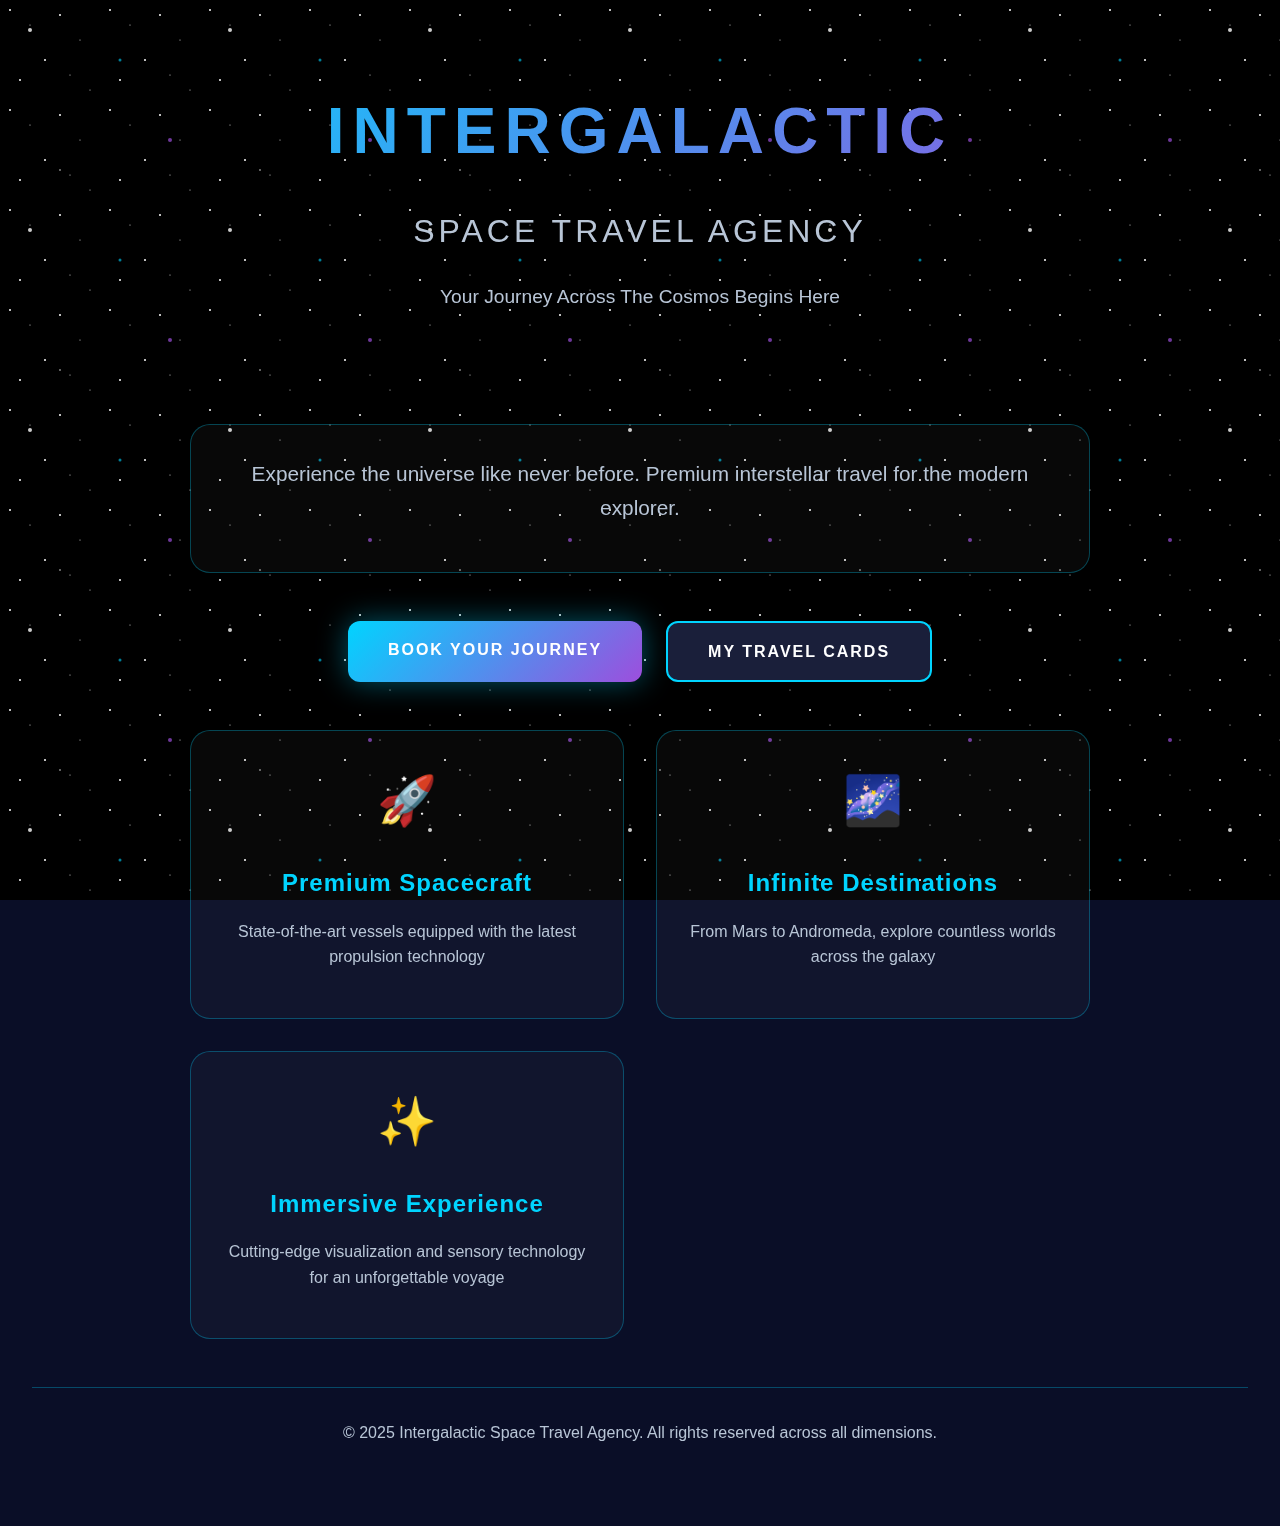
<file: index.html>
<!DOCTYPE html>
<html lang="en">
<head>
    <meta charset="UTF-8">
    <meta name="viewport" content="width=device-width, initial-scale=1.0">
    <meta name="description" content="Intergalactic Space Travel Agency - Book your journey across the cosmos">
    <title>Intergalactic Space Travel Agency | Your Cosmic Journey Awaits</title>
    <link rel="stylesheet" href="css/main.css">
</head>
<body>
    <div class="stars"></div>
    <div class="twinkling"></div>
    
    <div class="container">
        <header class="hero">
            <h1 class="glitch" data-text="INTERGALACTIC">INTERGALACTIC</h1>
            <h2 class="subtitle">SPACE TRAVEL AGENCY</h2>
            <p class="tagline">Your Journey Across The Cosmos Begins Here</p>
        </header>

        <main class="main-content">
            <div class="mission-statement">
                <p>Experience the universe like never before. Premium interstellar travel for the modern explorer.</p>
            </div>

            <div class="cta-container">
                <a href="travel-card.html" class="btn btn-primary">
                    <span>Book Your Journey</span>
                    <div class="btn-shine"></div>
                </a>
                <a href="my-cards.html" class="btn btn-secondary">
                    <span>My Travel Cards</span>
                    <div class="btn-shine"></div>
                </a>
            </div>

            <div class="features">
                <div class="feature-card">
                    <div class="feature-icon">🚀</div>
                    <h3>Premium Spacecraft</h3>
                    <p>State-of-the-art vessels equipped with the latest propulsion technology</p>
                </div>
                <div class="feature-card">
                    <div class="feature-icon">🌌</div>
                    <h3>Infinite Destinations</h3>
                    <p>From Mars to Andromeda, explore countless worlds across the galaxy</p>
                </div>
                <div class="feature-card">
                    <div class="feature-icon">✨</div>
                    <h3>Immersive Experience</h3>
                    <p>Cutting-edge visualization and sensory technology for an unforgettable voyage</p>
                </div>
            </div>
        </main>

        <footer class="footer">
            <p>&copy; 2025 Intergalactic Space Travel Agency. All rights reserved across all dimensions.</p>
        </footer>
    </div>

    <script src="js/main.js"></script>
</body>
</html>
</file>
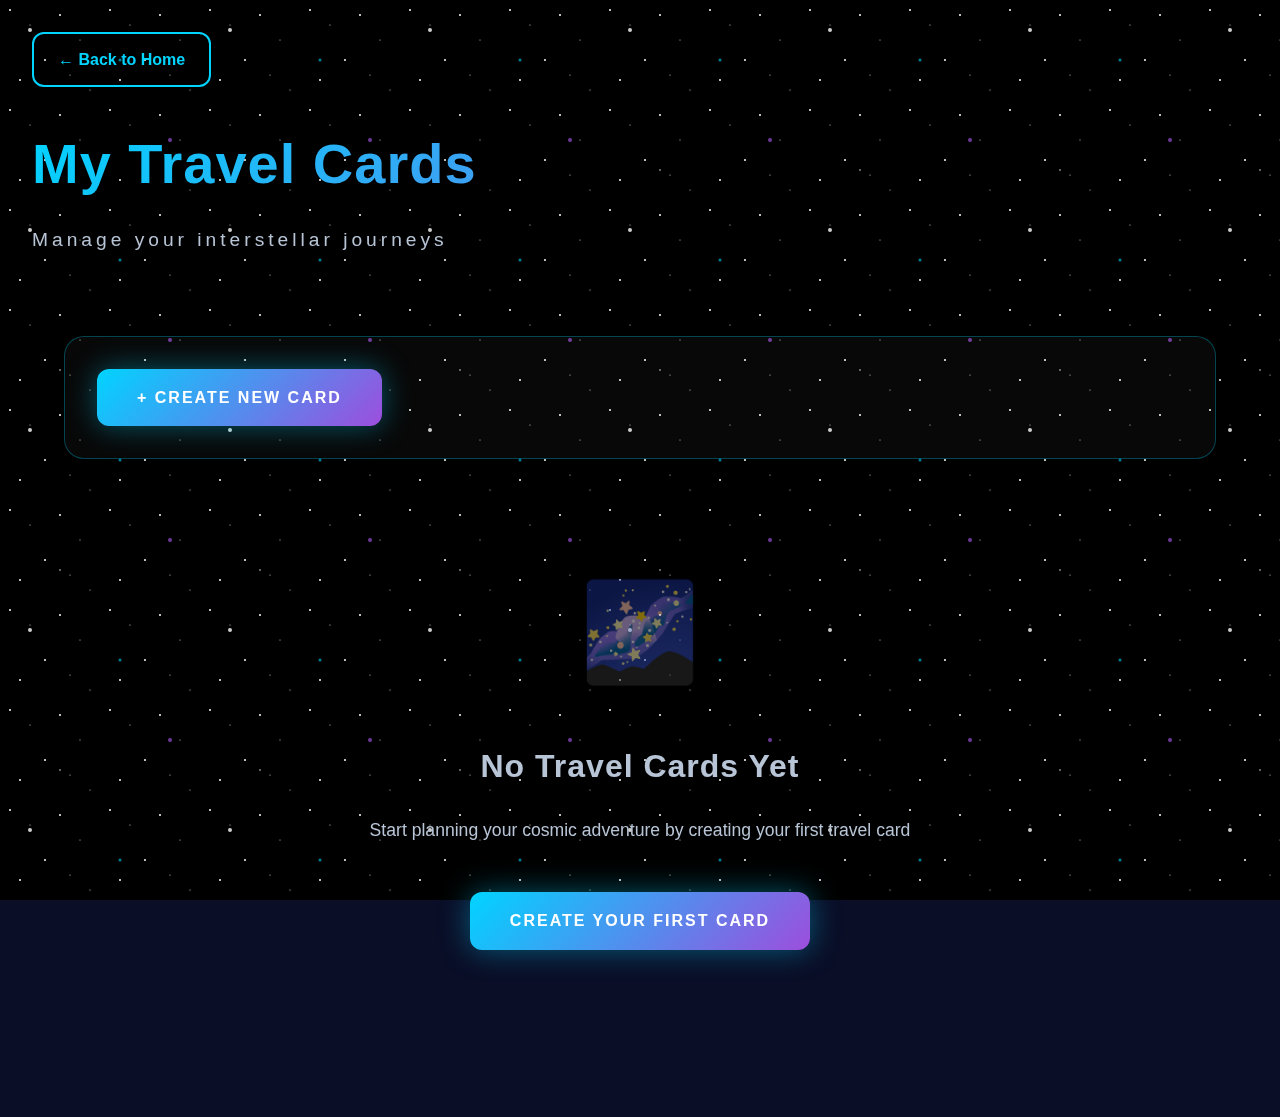
<file: my-cards.html>
<!DOCTYPE html>
<html lang="en">
<head>
    <meta charset="UTF-8">
    <meta name="viewport" content="width=device-width, initial-scale=1.0">
    <meta name="description" content="Manage your saved travel cards">
    <title>My Travel Cards | Intergalactic Space Travel Agency</title>
    <link rel="stylesheet" href="css/main.css">
    <link rel="stylesheet" href="css/my-cards.css">
</head>
<body>
    <div class="stars"></div>
    <div class="twinkling"></div>
    
    <div class="container">
        <header class="page-header">
            <a href="index.html" class="back-btn">← Back to Home</a>
            <h1>My Travel Cards</h1>
            <p class="subtitle">Manage your interstellar journeys</p>
        </header>

        <main class="cards-container">
            <!-- Action Bar -->
            <div class="action-bar">
                <a href="travel-card.html" class="btn btn-primary">
                    <span>+ Create New Card</span>
                    <div class="btn-shine"></div>
                </a>
                <button id="deleteAllBtn" class="btn btn-danger" style="display: none;">
                    <span>Delete All Cards</span>
                </button>
            </div>

            <!-- Cards Display Area -->
            <div id="cardsDisplay" class="cards-grid">
                <!-- Cards will be dynamically inserted here -->
            </div>

            <!-- Empty State -->
            <div id="emptyState" class="empty-state">
                <div class="empty-icon">🌌</div>
                <h2>No Travel Cards Yet</h2>
                <p>Start planning your cosmic adventure by creating your first travel card</p>
                <a href="travel-card.html" class="btn btn-primary">
                    <span>Create Your First Card</span>
                    <div class="btn-shine"></div>
                </a>
            </div>
        </main>
    </div>

    <!-- Delete Confirmation Modal -->
    <div id="deleteModal" class="modal">
        <div class="modal-content">
            <div class="modal-header">
                <h2>Confirm Deletion</h2>
                <button class="modal-close" id="modalClose">&times;</button>
            </div>
            <div class="modal-body">
                <p>Are you sure you want to delete this travel card? This action cannot be undone.</p>
                <p class="modal-card-info" id="modalCardInfo"></p>
            </div>
            <div class="modal-footer">
                <button id="confirmDeleteBtn" class="btn btn-danger">
                    <span>Yes, Delete</span>
                </button>
                <button id="cancelDeleteBtn" class="btn btn-secondary">
                    <span>Cancel</span>
                </button>
            </div>
        </div>
    </div>

    <!-- Delete All Confirmation Modal -->
    <div id="deleteAllModal" class="modal">
        <div class="modal-content">
            <div class="modal-header">
                <h2>Delete All Cards?</h2>
                <button class="modal-close" id="modalCloseAll">&times;</button>
            </div>
            <div class="modal-body">
                <p>Are you sure you want to delete ALL travel cards? This action cannot be undone.</p>
                <p class="warning-text">⚠️ This will permanently remove all your saved journeys.</p>
            </div>
            <div class="modal-footer">
                <button id="confirmDeleteAllBtn" class="btn btn-danger">
                    <span>Yes, Delete All</span>
                </button>
                <button id="cancelDeleteAllBtn" class="btn btn-secondary">
                    <span>Cancel</span>
                </button>
            </div>
        </div>
    </div>

    <!-- SCRIPTS IN CORRECT ORDER - THIS IS THE FIX -->
    <script src="js/main.js"></script>
    <script src="js/storage.js"></script>
    <script src="js/my-cards.js"></script>
</body>
</html>
</file>
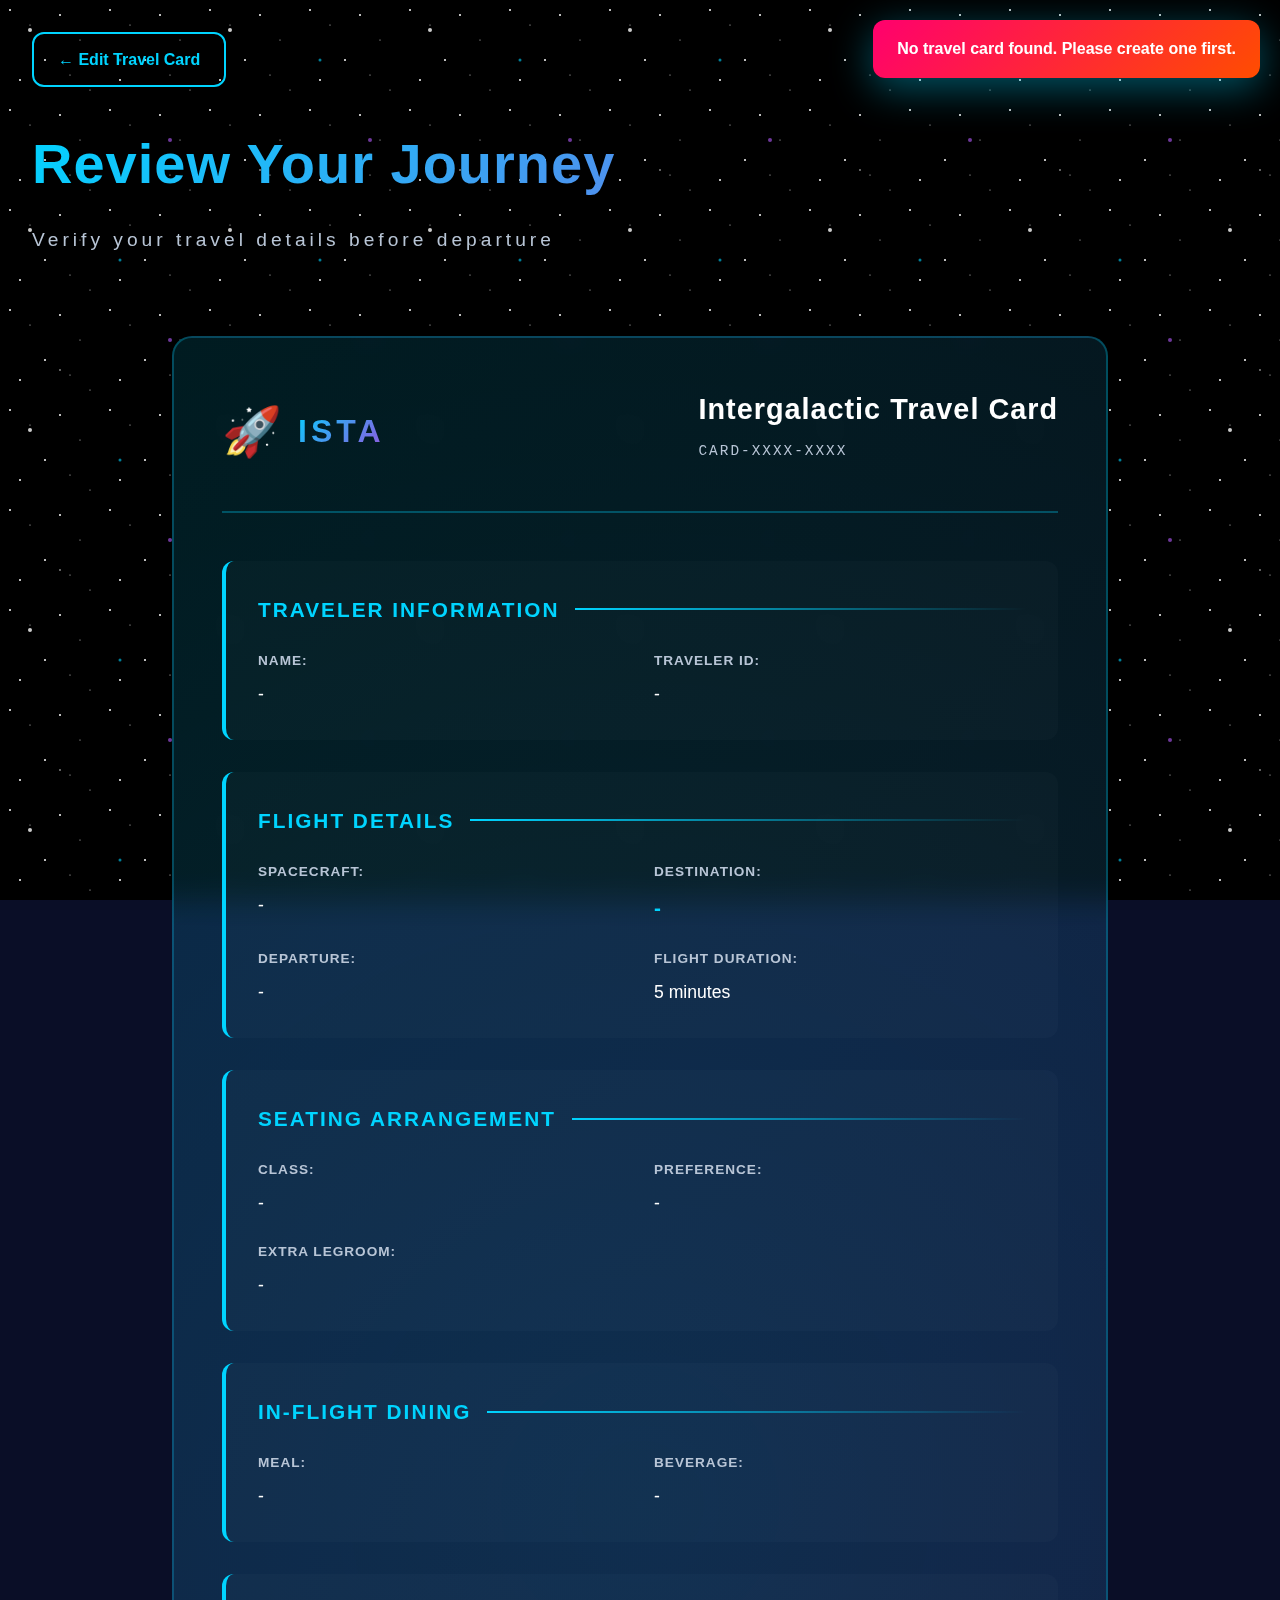
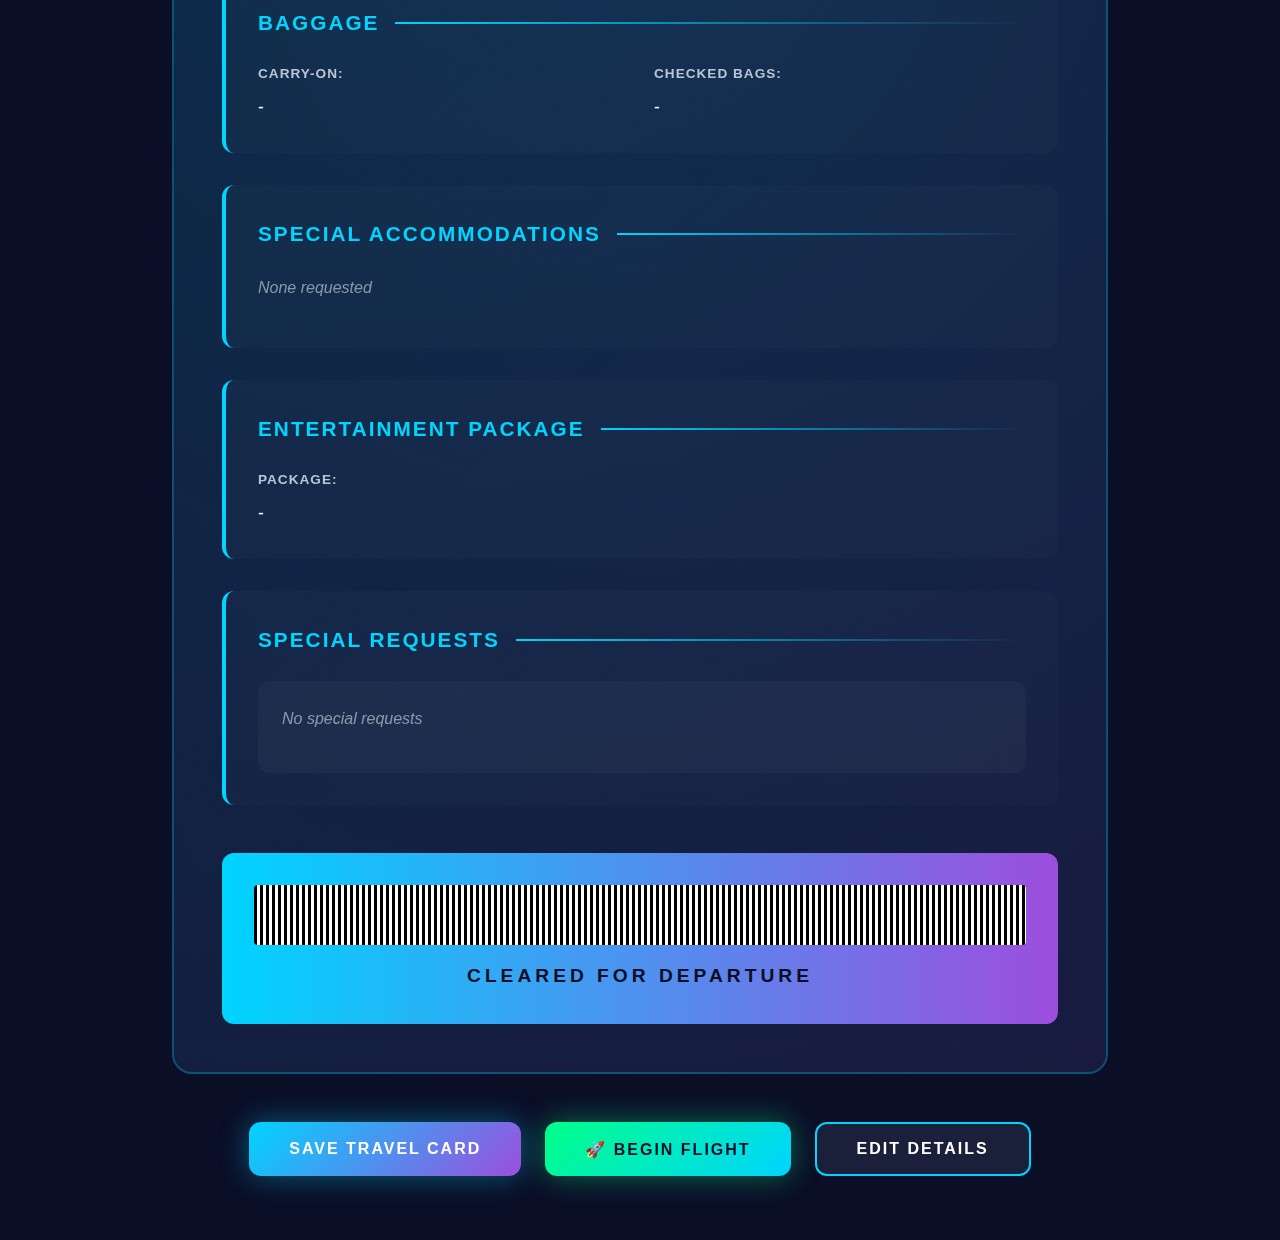
<file: review-card.html>
<!DOCTYPE html>
<html lang="en">
<head>
    <meta charset="UTF-8">
    <meta name="viewport" content="width=device-width, initial-scale=1.0">
    <meta name="description" content="Review your intergalactic travel card">
    <title>Review Travel Card | Intergalactic Space Travel Agency</title>
    <link rel="stylesheet" href="css/main.css">
    <link rel="stylesheet" href="css/review-card.css">
</head>
<body>
    <div class="stars"></div>
    <div class="twinkling"></div>
    
    <div class="container">
        <header class="page-header">
            <a href="travel-card.html" class="back-btn">← Edit Travel Card</a>
            <h1>Review Your Journey</h1>
            <p class="subtitle">Verify your travel details before departure</p>
        </header>

        <main class="review-container">
            <div id="travelCardDisplay" class="travel-card">
                <!-- Travel Card Header -->
                <div class="card-header">
                    <div class="card-logo">
                        <span class="logo-icon">🚀</span>
                        <span class="logo-text">ISTA</span>
                    </div>
                    <div class="card-title">
                        <h2>Intergalactic Travel Card</h2>
                        <p class="card-number" id="cardNumber">CARD-XXXX-XXXX</p>
                    </div>
                </div>

                <!-- Traveler Info Section -->
                <section class="card-section">
                    <h3 class="section-header">Traveler Information</h3>
                    <div class="info-grid">
                        <div class="info-item">
                            <span class="info-label">Name:</span>
                            <span class="info-value" id="displayName">-</span>
                        </div>
                        <div class="info-item">
                            <span class="info-label">Traveler ID:</span>
                            <span class="info-value" id="displayTravelerID">-</span>
                        </div>
                    </div>
                </section>

                <!-- Flight Details Section -->
                <section class="card-section">
                    <h3 class="section-header">Flight Details</h3>
                    <div class="info-grid">
                        <div class="info-item">
                            <span class="info-label">Spacecraft:</span>
                            <span class="info-value" id="displaySpacecraft">-</span>
                        </div>
                        <div class="info-item">
                            <span class="info-label">Destination:</span>
                            <span class="info-value highlight" id="displayDestination">-</span>
                        </div>
                        <div class="info-item">
                            <span class="info-label">Departure:</span>
                            <span class="info-value" id="displayDeparture">-</span>
                        </div>
                        <div class="info-item">
                            <span class="info-label">Flight Duration:</span>
                            <span class="info-value" id="displayDuration">5 minutes</span>
                        </div>
                    </div>
                </section>

                <!-- Seating Section -->
                <section class="card-section">
                    <h3 class="section-header">Seating Arrangement</h3>
                    <div class="info-grid">
                        <div class="info-item">
                            <span class="info-label">Class:</span>
                            <span class="info-value" id="displaySeatClass">-</span>
                        </div>
                        <div class="info-item">
                            <span class="info-label">Preference:</span>
                            <span class="info-value" id="displaySeatPreference">-</span>
                        </div>
                        <div class="info-item">
                            <span class="info-label">Extra Legroom:</span>
                            <span class="info-value" id="displayLegroom">-</span>
                        </div>
                    </div>
                </section>

                <!-- Dining Section -->
                <section class="card-section">
                    <h3 class="section-header">In-Flight Dining</h3>
                    <div class="info-grid">
                        <div class="info-item">
                            <span class="info-label">Meal:</span>
                            <span class="info-value" id="displayMeal">-</span>
                        </div>
                        <div class="info-item">
                            <span class="info-label">Beverage:</span>
                            <span class="info-value" id="displayBeverage">-</span>
                        </div>
                    </div>
                </section>

                <!-- Baggage Section -->
                <section class="card-section">
                    <h3 class="section-header">Baggage</h3>
                    <div class="info-grid">
                        <div class="info-item">
                            <span class="info-label">Carry-On:</span>
                            <span class="info-value" id="displayCarryOn">-</span>
                        </div>
                        <div class="info-item">
                            <span class="info-label">Checked Bags:</span>
                            <span class="info-value" id="displayChecked">-</span>
                        </div>
                    </div>
                </section>

                <!-- Accommodations Section -->
                <section class="card-section" id="accommodationsSection">
                    <h3 class="section-header">Special Accommodations</h3>
                    <div class="info-list" id="displayAccommodations">
                        <p class="no-data">None requested</p>
                    </div>
                </section>

                <!-- Entertainment Section -->
                <section class="card-section">
                    <h3 class="section-header">Entertainment Package</h3>
                    <div class="info-grid">
                        <div class="info-item">
                            <span class="info-label">Package:</span>
                            <span class="info-value" id="displayEntertainment">-</span>
                        </div>
                    </div>
                </section>

                <!-- Notes Section -->
                <section class="card-section" id="notesSection">
                    <h3 class="section-header">Special Requests</h3>
                    <div class="notes-content" id="displayNotes">
                        <p class="no-data">No special requests</p>
                    </div>
                </section>

                <!-- Boarding Pass -->
                <div class="boarding-pass">
                    <div class="barcode"></div>
                    <p class="boarding-text">CLEARED FOR DEPARTURE</p>
                </div>
            </div>

            <!-- Action Buttons -->
            <div class="action-buttons">
                <button id="saveCardBtn" class="btn btn-primary">
                    <span>Save Travel Card</span>
                    <div class="btn-shine"></div>
                </button>
                <button id="beginFlightBtn" class="btn btn-success">
                    <span>🚀 Begin Flight</span>
                    <div class="btn-shine"></div>
                </button>
                <button id="editCardBtn" class="btn btn-secondary">
                    <span>Edit Details</span>
                </button>
            </div>
        </main>
    </div>

    <!-- SCRIPTS IN CORRECT ORDER -->
    <script src="js/main.js"></script>
    <script src="js/storage.js"></script>
    <script src="js/review-card.js"></script>
</body>
</html>
</file>
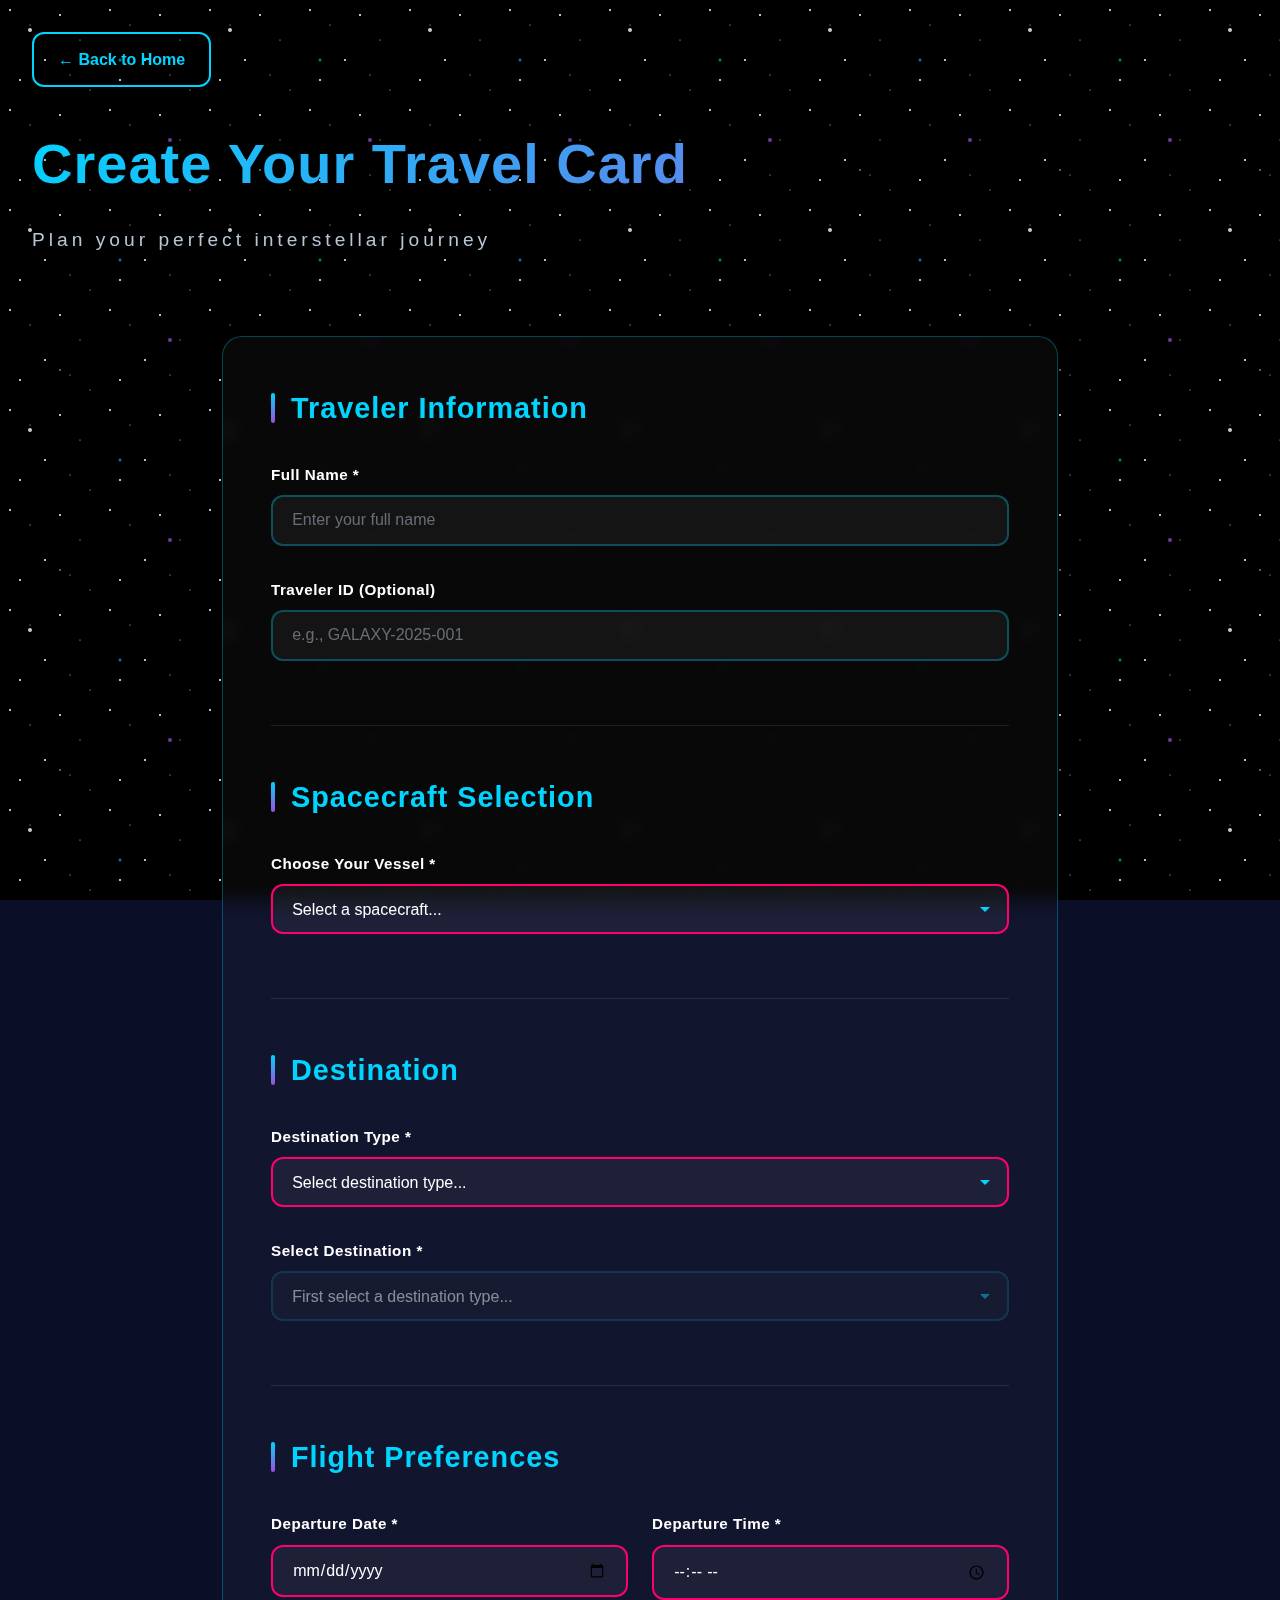
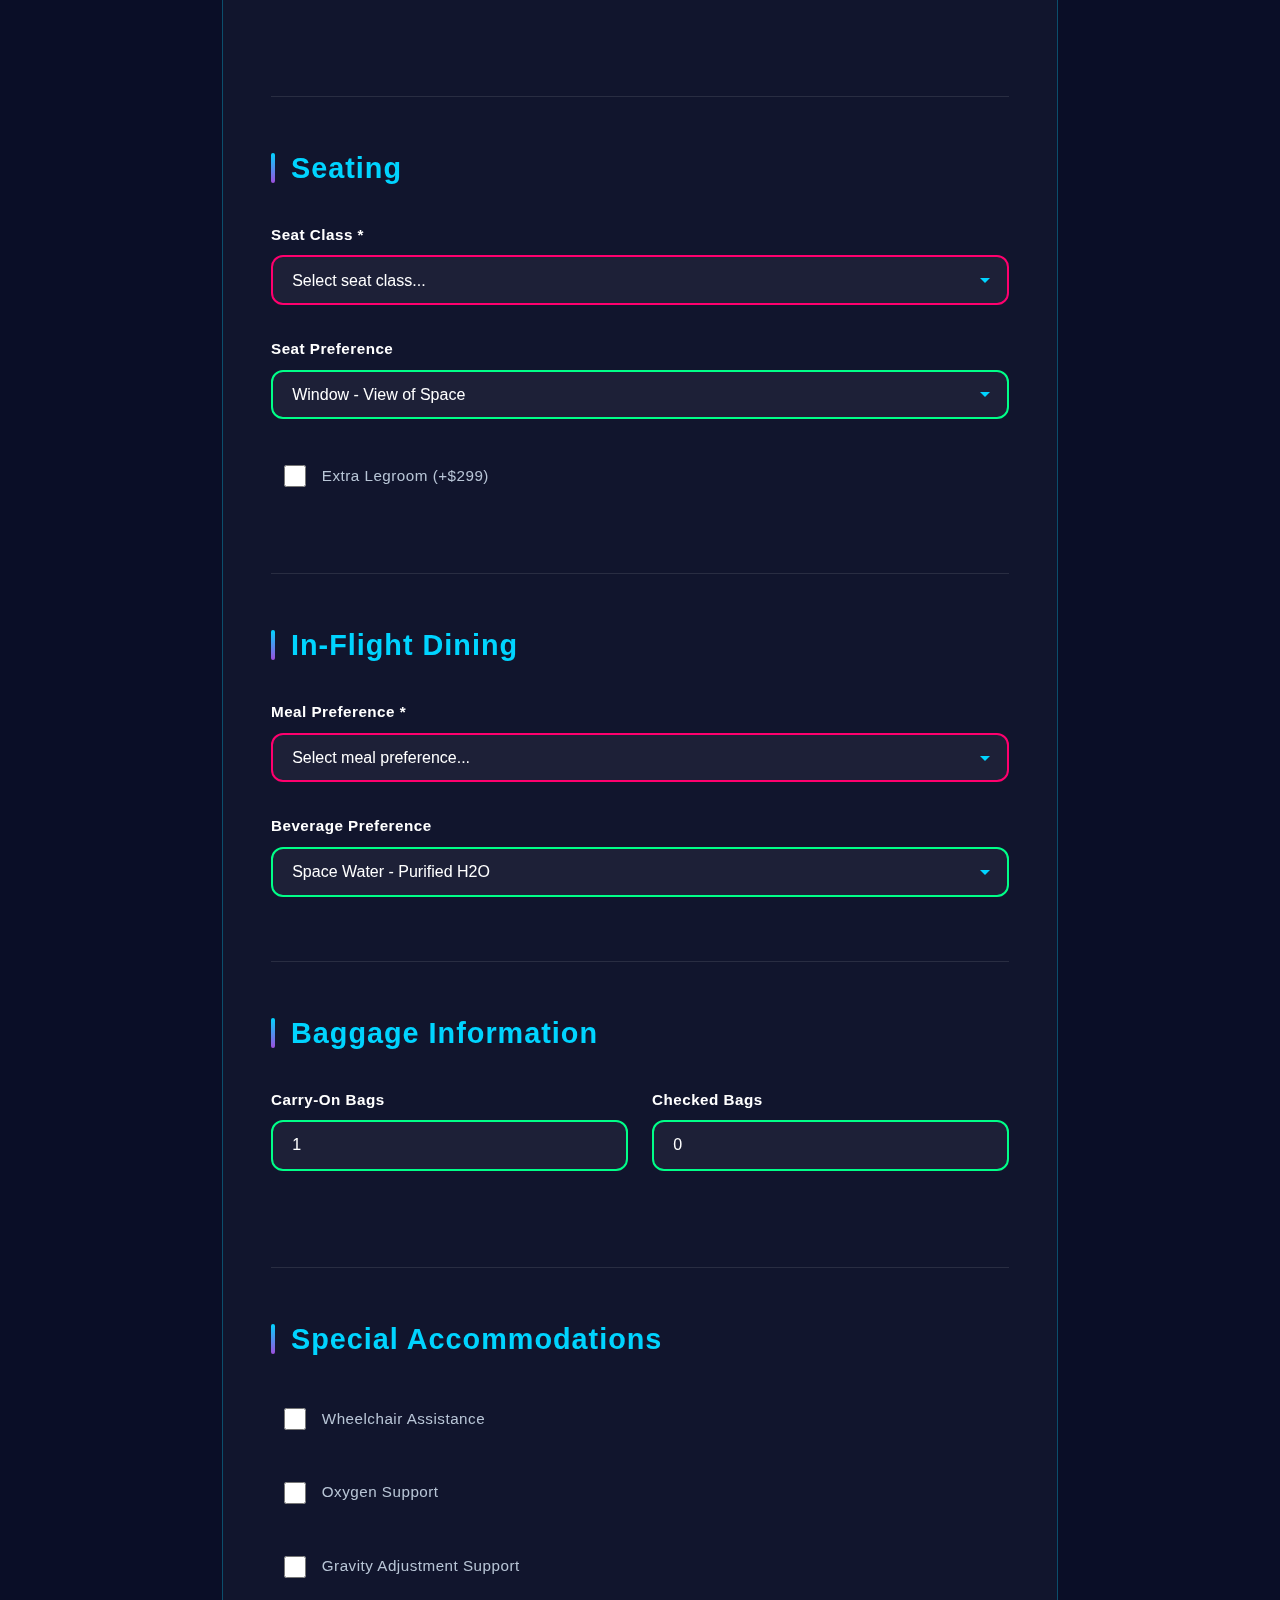
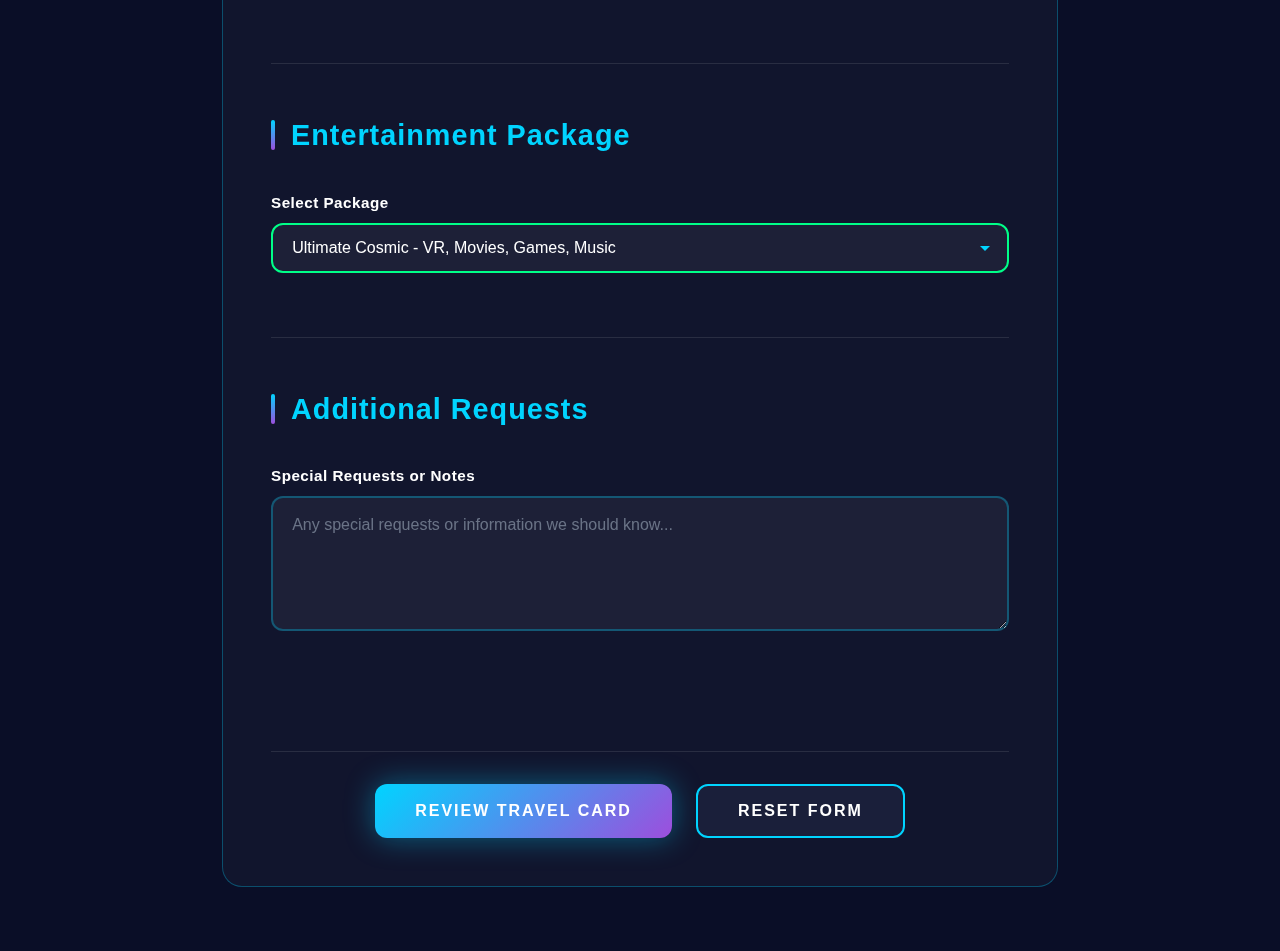
<file: travel-card.html>
<!DOCTYPE html>
<html lang="en">
<head>
    <meta charset="UTF-8">
    <meta name="viewport" content="width=device-width, initial-scale=1.0">
    <meta name="description" content="Create your intergalactic travel card">
    <title>Book Your Journey | Intergalactic Space Travel Agency</title>
    <link rel="stylesheet" href="css/main.css">
    <link rel="stylesheet" href="css/travel-card.css">
</head>
<body>
    <div class="stars"></div>
    <div class="twinkling"></div>
    
    <div class="container">
        <header class="page-header">
            <a href="index.html" class="back-btn">← Back to Home</a>
            <h1>Create Your Travel Card</h1>
            <p class="subtitle">Plan your perfect interstellar journey</p>
        </header>

        <main class="form-container">
            <form id="travelCardForm" class="travel-form">
                <!-- Personal Information -->
                <section class="form-section">
                    <h2 class="section-title">Traveler Information</h2>
                    <div class="form-group">
                        <label for="travelerName">Full Name *</label>
                        <input type="text" id="travelerName" name="travelerName" required placeholder="Enter your full name">
                    </div>
                    <div class="form-group">
                        <label for="travelerID">Traveler ID (Optional)</label>
                        <input type="text" id="travelerID" name="travelerID" placeholder="e.g., GALAXY-2025-001">
                    </div>
                </section>

                <!-- Spacecraft Selection -->
                <section class="form-section">
                    <h2 class="section-title">Spacecraft Selection</h2>
                    <div class="form-group">
                        <label for="spacecraft">Choose Your Vessel *</label>
                        <select id="spacecraft" name="spacecraft" required>
                            <option value="">Select a spacecraft...</option>
                            <option value="StarCruiser X1">StarCruiser X1 - Luxury Class</option>
                            <option value="Nebula Voyager">Nebula Voyager - Business Class</option>
                            <option value="Quantum Runner">Quantum Runner - Speed Class</option>
                            <option value="Celestial Explorer">Celestial Explorer - Explorer Class</option>
                            <option value="Warp Phoenix">Warp Phoenix - Premium Class</option>
                            <option value="Cosmic Drifter">Cosmic Drifter - Economy Class</option>
                        </select>
                    </div>
                </section>

                <!-- Destination -->
                <section class="form-section">
                    <h2 class="section-title">Destination</h2>
                    <div class="form-group">
                        <label for="destinationType">Destination Type *</label>
                        <select id="destinationType" name="destinationType" required>
                            <option value="">Select destination type...</option>
                            <option value="solar">Solar System</option>
                            <option value="exoplanet">Exoplanets</option>
                            <option value="galaxy">Galaxies</option>
                            <option value="fictional">Fictional Worlds</option>
                        </select>
                    </div>
                    <div class="form-group">
                        <label for="destination">Select Destination *</label>
                        <select id="destination" name="destination" required disabled>
                            <option value="">First select a destination type...</option>
                        </select>
                    </div>
                </section>

                <!-- Flight Preferences -->
                <section class="form-section">
                    <h2 class="section-title">Flight Preferences</h2>
                    <div class="form-row">
                        <div class="form-group">
                            <label for="departureDate">Departure Date *</label>
                            <input type="date" id="departureDate" name="departureDate" required>
                        </div>
                        <div class="form-group">
                            <label for="departureTime">Departure Time *</label>
                            <input type="time" id="departureTime" name="departureTime" required>
                        </div>
                    </div>
                </section>

                <!-- Seat Selection -->
                <section class="form-section">
                    <h2 class="section-title">Seating</h2>
                    <div class="form-group">
                        <label for="seatClass">Seat Class *</label>
                        <select id="seatClass" name="seatClass" required>
                            <option value="">Select seat class...</option>
                            <option value="First Class">First Class - Observatory Pods</option>
                            <option value="Business Class">Business Class - Comfort Seats</option>
                            <option value="Economy Plus">Economy Plus - Extra Space</option>
                            <option value="Economy">Economy - Standard</option>
                        </select>
                    </div>
                    <div class="form-group">
                        <label for="seatPreference">Seat Preference</label>
                        <select id="seatPreference" name="seatPreference">
                            <option value="Window">Window - View of Space</option>
                            <option value="Aisle">Aisle - Easy Access</option>
                            <option value="Middle">Middle</option>
                        </select>
                    </div>
                    <div class="form-group checkbox-group">
                        <label>
                            <input type="checkbox" id="extraLegroom" name="extraLegroom">
                            <span>Extra Legroom (+$299)</span>
                        </label>
                    </div>
                </section>

                <!-- Meals -->
                <section class="form-section">
                    <h2 class="section-title">In-Flight Dining</h2>
                    <div class="form-group">
                        <label for="mealPreference">Meal Preference *</label>
                        <select id="mealPreference" name="mealPreference" required>
                            <option value="">Select meal preference...</option>
                            <option value="Galactic Gourmet">Galactic Gourmet - Premium 5-Course</option>
                            <option value="Cosmic Cuisine">Cosmic Cuisine - Standard 3-Course</option>
                            <option value="Asteroid Bites">Asteroid Bites - Snacks & Light Meals</option>
                            <option value="Vegetarian Nebula">Vegetarian Nebula</option>
                            <option value="Vegan Supernova">Vegan Supernova</option>
                            <option value="Gluten-Free Galaxy">Gluten-Free Galaxy</option>
                            <option value="No Meal">No Meal Preference</option>
                        </select>
                    </div>
                    <div class="form-group">
                        <label for="beveragePreference">Beverage Preference</label>
                        <select id="beveragePreference" name="beveragePreference">
                            <option value="Space Water">Space Water - Purified H2O</option>
                            <option value="Cosmic Coffee">Cosmic Coffee</option>
                            <option value="Stellar Tea">Stellar Tea</option>
                            <option value="Nebula Juice">Nebula Juice</option>
                            <option value="Quantum Cola">Quantum Cola</option>
                            <option value="Zero-G Energy Drink">Zero-G Energy Drink</option>
                        </select>
                    </div>
                </section>

                <!-- Baggage -->
                <section class="form-section">
                    <h2 class="section-title">Baggage Information</h2>
                    <div class="form-row">
                        <div class="form-group">
                            <label for="carryOn">Carry-On Bags</label>
                            <input type="number" id="carryOn" name="carryOn" min="0" max="2" value="1">
                        </div>
                        <div class="form-group">
                            <label for="checkedBags">Checked Bags</label>
                            <input type="number" id="checkedBags" name="checkedBags" min="0" max="5" value="0">
                        </div>
                    </div>
                </section>

                <!-- Special Accommodations -->
                <section class="form-section">
                    <h2 class="section-title">Special Accommodations</h2>
                    <div class="form-group checkbox-group">
                        <label>
                            <input type="checkbox" id="wheelchair" name="wheelchair">
                            <span>Wheelchair Assistance</span>
                        </label>
                        <label>
                            <input type="checkbox" id="oxygenSupport" name="oxygenSupport">
                            <span>Oxygen Support</span>
                        </label>
                        <label>
                            <input type="checkbox" id="gravityAssist" name="gravityAssist">
                            <span>Gravity Adjustment Support</span>
                        </label>
                    </div>
                </section>

                <!-- Entertainment -->
                <section class="form-section">
                    <h2 class="section-title">Entertainment Package</h2>
                    <div class="form-group">
                        <label for="entertainment">Select Package</label>
                        <select id="entertainment" name="entertainment">
                            <option value="Ultimate Cosmic">Ultimate Cosmic - VR, Movies, Games, Music</option>
                            <option value="Stellar Standard">Stellar Standard - Movies & Music</option>
                            <option value="Basic Constellation">Basic Constellation - Music Only</option>
                            <option value="None">None - Peace & Quiet</option>
                        </select>
                    </div>
                </section>

                <!-- Additional Notes -->
                <section class="form-section">
                    <h2 class="section-title">Additional Requests</h2>
                    <div class="form-group">
                        <label for="notes">Special Requests or Notes</label>
                        <textarea id="notes" name="notes" rows="4" placeholder="Any special requests or information we should know..."></textarea>
                    </div>
                </section>

                <!-- Form Actions -->
                <div class="form-actions">
                    <button type="submit" class="btn btn-primary">
                        <span>Review Travel Card</span>
                        <div class="btn-shine"></div>
                    </button>
                    <button type="reset" class="btn btn-secondary">
                        <span>Reset Form</span>
                    </button>
                </div>
            </form>
        </main>
    </div>

    <script src="js/main.js"></script>
    <script src="js/storage.js"></script>
    <script src="js/travel-card.js"></script>
</body>
</html>
</file>
<file: css/main.css>
/* ========================================
   INTERGALACTIC SPACE TRAVEL AGENCY
   Global Styles & Core Design System
   ======================================== */

/* ========== CSS VARIABLES ========== */
:root {
    /* Color Palette - Deep Space Theme */
    --primary-dark: #0a0e27;
    --secondary-dark: #1a1f3a;
    --accent-blue: #00d4ff;
    --accent-purple: #9d4edd;
    --accent-pink: #ff006e;
    --accent-gold: #ffd60a;
    --text-primary: #ffffff;
    --text-secondary: #b8c5d6;
    --border-glow: rgba(0, 212, 255, 0.3);
    
    /* Spacing */
    --spacing-xs: 0.5rem;
    --spacing-sm: 1rem;
    --spacing-md: 1.5rem;
    --spacing-lg: 2rem;
    --spacing-xl: 3rem;
    
    /* Borders & Radius */
    --border-radius: 12px;
    --border-radius-lg: 20px;
    
    /* Transitions */
    --transition-fast: 0.2s ease;
    --transition-medium: 0.4s ease;
    --transition-slow: 0.6s ease;
}

/* ========== RESET & BASE STYLES ========== */
* {
    margin: 0;
    padding: 0;
    box-sizing: border-box;
}

body {
    font-family: 'Segoe UI', Tahoma, Geneva, Verdana, sans-serif;
    background: var(--primary-dark);
    color: var(--text-primary);
    line-height: 1.6;
    overflow-x: hidden;
    min-height: 100vh;
}

/* ========== ANIMATED STARFIELD BACKGROUND ========== */
.stars,
.twinkling {
    position: fixed;
    top: 0;
    left: 0;
    right: 0;
    bottom: 0;
    width: 100%;
    height: 100%;
    display: block;
    z-index: -1;
}

.stars {
    background: #000 url('data:image/svg+xml,<svg xmlns="http://www.w3.org/2000/svg" width="100" height="100"><circle cx="10" cy="10" r="1" fill="white"/><circle cx="30" cy="25" r="0.5" fill="white"/><circle cx="60" cy="15" r="1" fill="white"/><circle cx="80" cy="40" r="0.5" fill="white"/><circle cx="45" cy="60" r="1" fill="white"/><circle cx="70" cy="75" r="0.5" fill="white"/><circle cx="20" cy="80" r="1" fill="white"/><circle cx="90" cy="90" r="0.5" fill="white"/></svg>') repeat;
}

.twinkling {
    background: transparent url('data:image/svg+xml,<svg xmlns="http://www.w3.org/2000/svg" width="200" height="200"><circle cx="30" cy="30" r="2" fill="rgba(255,255,255,0.8)"/><circle cx="120" cy="60" r="1.5" fill="rgba(0,212,255,0.6)"/><circle cx="170" cy="140" r="2" fill="rgba(157,78,221,0.7)"/><circle cx="60" cy="170" r="1" fill="rgba(255,255,255,0.5)"/></svg>') repeat;
    animation: twinkling 200s linear infinite;
}

@keyframes twinkling {
    from { transform: translateY(0); }
    to { transform: translateY(-100%); }
}

/* ========== LAYOUT CONTAINERS ========== */
.container {
    max-width: 1400px;
    margin: 0 auto;
    padding: var(--spacing-lg);
    position: relative;
    z-index: 1;
}

/* ========== TYPOGRAPHY ========== */
h1, h2, h3, h4, h5, h6 {
    font-weight: 700;
    margin-bottom: var(--spacing-md);
    letter-spacing: 1px;
}

h1 {
    font-size: 3.5rem;
    background: linear-gradient(135deg, var(--accent-blue), var(--accent-purple));
    -webkit-background-clip: text;
    -webkit-text-fill-color: transparent;
    background-clip: text;
}

h2 {
    font-size: 2.5rem;
    color: var(--text-primary);
}

h3 {
    font-size: 1.8rem;
    color: var(--accent-blue);
}

p {
    margin-bottom: var(--spacing-sm);
    color: var(--text-secondary);
}

/* ========== GLITCH EFFECT FOR HERO ========== */
.glitch {
    position: relative;
    font-size: 4rem;
    font-weight: 900;
    text-transform: uppercase;
    letter-spacing: 8px;
    animation: glitch-pulse 3s infinite;
}

.glitch::before,
.glitch::after {
    content: attr(data-text);
    position: absolute;
    top: 0;
    left: 0;
    width: 100%;
    height: 100%;
}

.glitch::before {
    animation: glitch-anim-1 2s infinite linear alternate-reverse;
    color: var(--accent-pink);
    z-index: -1;
}

.glitch::after {
    animation: glitch-anim-2 3s infinite linear alternate-reverse;
    color: var(--accent-blue);
    z-index: -2;
}

@keyframes glitch-anim-1 {
    0%, 100% { clip-path: inset(40% 0 61% 0); transform: translate(0); }
    20% { clip-path: inset(92% 0 1% 0); transform: translate(-2px, 2px); }
    40% { clip-path: inset(43% 0 1% 0); transform: translate(-2px, -2px); }
    60% { clip-path: inset(25% 0 58% 0); transform: translate(2px, 2px); }
    80% { clip-path: inset(54% 0 7% 0); transform: translate(2px, -2px); }
}

@keyframes glitch-anim-2 {
    0%, 100% { clip-path: inset(35% 0 45% 0); transform: translate(0); }
    20% { clip-path: inset(70% 0 15% 0); transform: translate(2px, -2px); }
    40% { clip-path: inset(12% 0 80% 0); transform: translate(2px, 2px); }
    60% { clip-path: inset(58% 0 20% 0); transform: translate(-2px, -2px); }
    80% { clip-path: inset(33% 0 40% 0); transform: translate(-2px, 2px); }
}

@keyframes glitch-pulse {
    0%, 100% { opacity: 1; }
    50% { opacity: 0.95; }
}

/* ========== BUTTONS ========== */
.btn {
    position: relative;
    display: inline-block;
    padding: 1rem 2.5rem;
    font-size: 1rem;
    font-weight: 600;
    text-decoration: none;
    text-transform: uppercase;
    letter-spacing: 2px;
    border: none;
    border-radius: var(--border-radius);
    cursor: pointer;
    overflow: hidden;
    transition: all var(--transition-medium);
    z-index: 1;
}

.btn span {
    position: relative;
    z-index: 2;
}

.btn-primary {
    background: linear-gradient(135deg, var(--accent-blue), var(--accent-purple));
    color: var(--text-primary);
    box-shadow: 0 0 30px rgba(0, 212, 255, 0.4);
}

.btn-primary:hover {
    transform: translateY(-3px);
    box-shadow: 0 0 50px rgba(0, 212, 255, 0.6);
}

.btn-secondary {
    background: var(--secondary-dark);
    color: var(--text-primary);
    border: 2px solid var(--accent-blue);
}

.btn-secondary:hover {
    background: rgba(0, 212, 255, 0.1);
    transform: translateY(-3px);
}

.btn-success {
    background: linear-gradient(135deg, #00ff88, #00d4ff);
    color: var(--primary-dark);
    box-shadow: 0 0 30px rgba(0, 255, 136, 0.4);
}

.btn-success:hover {
    transform: translateY(-3px);
    box-shadow: 0 0 50px rgba(0, 255, 136, 0.6);
}

.btn-danger {
    background: linear-gradient(135deg, #ff006e, #ff4d00);
    color: var(--text-primary);
    box-shadow: 0 0 30px rgba(255, 0, 110, 0.4);
}

.btn-danger:hover {
    transform: translateY(-3px);
    box-shadow: 0 0 50px rgba(255, 0, 110, 0.6);
}

/* Button Shine Effect */
.btn-shine {
    position: absolute;
    top: 0;
    left: -100%;
    width: 100%;
    height: 100%;
    background: linear-gradient(90deg, transparent, rgba(255, 255, 255, 0.3), transparent);
    transition: left 0.5s;
}

.btn:hover .btn-shine {
    left: 100%;
}

/* ========== BACK BUTTON ========== */
.back-btn {
    display: inline-block;
    padding: 0.8rem 1.5rem;
    margin-bottom: var(--spacing-lg);
    color: var(--accent-blue);
    text-decoration: none;
    font-weight: 600;
    border: 2px solid var(--accent-blue);
    border-radius: var(--border-radius);
    transition: all var(--transition-fast);
}

.back-btn:hover {
    background: rgba(0, 212, 255, 0.1);
    transform: translateX(-5px);
}

/* ========== HEADER STYLES ========== */
.hero {
    text-align: center;
    padding: var(--spacing-xl) 0;
    margin-bottom: var(--spacing-xl);
}

.subtitle {
    font-size: 2rem;
    color: var(--text-secondary);
    font-weight: 300;
    letter-spacing: 4px;
    margin-bottom: var(--spacing-sm);
}

.tagline {
    font-size: 1.2rem;
    color: var(--text-secondary);
    font-weight: 300;
    margin-top: var(--spacing-md);
}

.page-header {
    margin-bottom: var(--spacing-xl);
}

.page-header h1 {
    margin-bottom: var(--spacing-sm);
}

.page-header .subtitle {
    font-size: 1.2rem;
    color: var(--text-secondary);
}

/* ========== MAIN CONTENT SECTIONS ========== */
.main-content {
    max-width: 900px;
    margin: 0 auto;
}

.mission-statement {
    text-align: center;
    font-size: 1.3rem;
    color: var(--text-secondary);
    margin-bottom: var(--spacing-xl);
    padding: var(--spacing-lg);
    background: rgba(255, 255, 255, 0.03);
    border-radius: var(--border-radius-lg);
    border: 1px solid var(--border-glow);
}

/* ========== CTA CONTAINER ========== */
.cta-container {
    display: flex;
    gap: var(--spacing-md);
    justify-content: center;
    margin-bottom: var(--spacing-xl);
    flex-wrap: wrap;
}

/* ========== FEATURE CARDS ========== */
.features {
    display: grid;
    grid-template-columns: repeat(auto-fit, minmax(280px, 1fr));
    gap: var(--spacing-lg);
    margin-top: var(--spacing-xl);
}

.feature-card {
    background: rgba(255, 255, 255, 0.03);
    padding: var(--spacing-lg);
    border-radius: var(--border-radius-lg);
    border: 1px solid var(--border-glow);
    text-align: center;
    transition: all var(--transition-medium);
}

.feature-card:hover {
    transform: translateY(-10px);
    border-color: var(--accent-blue);
    box-shadow: 0 10px 40px rgba(0, 212, 255, 0.3);
}

.feature-icon {
    font-size: 3rem;
    margin-bottom: var(--spacing-md);
}

.feature-card h3 {
    font-size: 1.5rem;
    margin-bottom: var(--spacing-sm);
}

.feature-card p {
    color: var(--text-secondary);
}

/* ========== FOOTER ========== */
.footer {
    text-align: center;
    margin-top: var(--spacing-xl);
    padding: var(--spacing-lg);
    border-top: 1px solid var(--border-glow);
    color: var(--text-secondary);
}

/* ========== RESPONSIVE DESIGN ========== */
@media (max-width: 768px) {
    h1 { font-size: 2.5rem; }
    .glitch { font-size: 2.5rem; letter-spacing: 4px; }
    .subtitle { font-size: 1.5rem; }
    .cta-container { flex-direction: column; }
    .container { padding: var(--spacing-md); }
}

@media (max-width: 480px) {
    h1 { font-size: 2rem; }
    .glitch { font-size: 2rem; letter-spacing: 2px; }
    .subtitle { font-size: 1.2rem; letter-spacing: 2px; }
}
</file>
<file: css/my-cards.css>
/* ========================================
   MY CARDS PAGE STYLES
   Travel Card Management Interface
   ======================================== */

/* ========== CARDS CONTAINER ========== */
.cards-container {
    max-width: 1400px;
    margin: 0 auto;
    padding: var(--spacing-lg);
}

/* ========== ACTION BAR ========== */
.action-bar {
    display: flex;
    justify-content: space-between;
    align-items: center;
    margin-bottom: var(--spacing-xl);
    padding: var(--spacing-lg);
    background: rgba(255, 255, 255, 0.03);
    border: 1px solid var(--border-glow);
    border-radius: var(--border-radius-lg);
    flex-wrap: wrap;
    gap: var(--spacing-md);
}

/* ========== CARDS GRID ========== */
.cards-grid {
    display: grid;
    grid-template-columns: repeat(auto-fill, minmax(350px, 1fr));
    gap: var(--spacing-lg);
    margin-bottom: var(--spacing-xl);
}

/* ========== INDIVIDUAL CARD ========== */
.saved-card {
    background: linear-gradient(135deg, rgba(0, 212, 255, 0.08), rgba(157, 78, 221, 0.08));
    border: 2px solid var(--border-glow);
    border-radius: var(--border-radius-lg);
    padding: var(--spacing-lg);
    position: relative;
    overflow: hidden;
    transition: all var(--transition-medium);
    cursor: pointer;
    animation: cardAppear 0.5s ease backwards;
}

.saved-card::before {
    content: '';
    position: absolute;
    top: 0;
    left: -100%;
    width: 100%;
    height: 100%;
    background: linear-gradient(90deg, transparent, rgba(255, 255, 255, 0.1), transparent);
    transition: left 0.5s;
}

.saved-card:hover::before {
    left: 100%;
}

.saved-card:hover {
    transform: translateY(-8px);
    border-color: var(--accent-blue);
    box-shadow: 0 15px 50px rgba(0, 212, 255, 0.4);
}

@keyframes cardAppear {
    from {
        opacity: 0;
        transform: scale(0.9);
    }
    to {
        opacity: 1;
        transform: scale(1);
    }
}

/* ========== CARD HEADER ========== */
.card-mini-header {
    display: flex;
    justify-content: space-between;
    align-items: flex-start;
    margin-bottom: var(--spacing-md);
    padding-bottom: var(--spacing-md);
    border-bottom: 1px solid rgba(0, 212, 255, 0.3);
}

.card-icon {
    font-size: 2.5rem;
    animation: pulse 2s ease-in-out infinite;
}

@keyframes pulse {
    0%, 100% { transform: scale(1); }
    50% { transform: scale(1.1); }
}

.card-id {
    font-size: 0.8rem;
    color: var(--text-secondary);
    font-family: 'Courier New', monospace;
    letter-spacing: 1px;
}

/* ========== CARD INFO ========== */
.card-info {
    margin-bottom: var(--spacing-md);
}

.card-traveler-name {
    font-size: 1.4rem;
    font-weight: 700;
    color: var(--text-primary);
    margin-bottom: var(--spacing-xs);
}

.card-destination {
    font-size: 1.1rem;
    color: var(--accent-blue);
    font-weight: 600;
    margin-bottom: var(--spacing-xs);
}

.card-spacecraft {
    font-size: 0.95rem;
    color: var(--text-secondary);
}

.card-date {
    font-size: 0.9rem;
    color: var(--text-secondary);
    margin-top: var(--spacing-xs);
}

/* ========== CARD ACTIONS ========== */
.card-actions {
    display: flex;
    gap: var(--spacing-sm);
    margin-top: var(--spacing-md);
}

.card-btn {
    flex: 1;
    padding: 0.7rem 1rem;
    border: none;
    border-radius: var(--border-radius);
    font-weight: 600;
    font-size: 0.9rem;
    cursor: pointer;
    transition: all var(--transition-fast);
    text-transform: uppercase;
    letter-spacing: 1px;
}

.card-btn-view {
    background: linear-gradient(135deg, var(--accent-blue), var(--accent-purple));
    color: var(--text-primary);
}

.card-btn-view:hover {
    transform: translateY(-2px);
    box-shadow: 0 5px 20px rgba(0, 212, 255, 0.5);
}

.card-btn-flight {
    background: linear-gradient(135deg, #00ff88, #00d4ff);
    color: var(--primary-dark);
}

.card-btn-flight:hover {
    transform: translateY(-2px);
    box-shadow: 0 5px 20px rgba(0, 255, 136, 0.5);
}

.card-btn-delete {
    background: rgba(255, 0, 110, 0.2);
    color: var(--accent-pink);
    border: 1px solid var(--accent-pink);
    flex: 0.5;
}

.card-btn-delete:hover {
    background: var(--accent-pink);
    color: var(--text-primary);
    transform: translateY(-2px);
}

/* ========== EMPTY STATE ========== */
.empty-state {
    text-align: center;
    padding: var(--spacing-xl) var(--spacing-lg);
    margin: var(--spacing-xl) 0;
}

.empty-icon {
    font-size: 6rem;
    margin-bottom: var(--spacing-lg);
    opacity: 0.5;
}

.empty-state h2 {
    font-size: 2rem;
    margin-bottom: var(--spacing-md);
    color: var(--text-secondary);
}

.empty-state p {
    font-size: 1.1rem;
    color: var(--text-secondary);
    margin-bottom: var(--spacing-xl);
}

/* ========== MODAL STYLES ========== */
.modal {
    display: none;
    position: fixed;
    z-index: 1000;
    left: 0;
    top: 0;
    width: 100%;
    height: 100%;
    background: rgba(0, 0, 0, 0.8);
    backdrop-filter: blur(5px);
    animation: fadeIn 0.3s ease;
}

.modal.active {
    display: flex;
    justify-content: center;
    align-items: center;
}

@keyframes fadeIn {
    from { opacity: 0; }
    to { opacity: 1; }
}

.modal-content {
    background: var(--secondary-dark);
    border: 2px solid var(--accent-blue);
    border-radius: var(--border-radius-lg);
    max-width: 500px;
    width: 90%;
    animation: slideDown 0.3s ease;
    overflow: hidden;
}

@keyframes slideDown {
    from {
        transform: translateY(-50px);
        opacity: 0;
    }
    to {
        transform: translateY(0);
        opacity: 1;
    }
}

.modal-header {
    display: flex;
    justify-content: space-between;
    align-items: center;
    padding: var(--spacing-lg);
    background: rgba(0, 212, 255, 0.1);
    border-bottom: 1px solid var(--border-glow);
}

.modal-header h2 {
    margin: 0;
    font-size: 1.5rem;
    color: var(--accent-blue);
}

.modal-close {
    background: none;
    border: none;
    color: var(--text-primary);
    font-size: 2rem;
    cursor: pointer;
    width: 40px;
    height: 40px;
    display: flex;
    align-items: center;
    justify-content: center;
    border-radius: 50%;
    transition: all var(--transition-fast);
}

.modal-close:hover {
    background: rgba(255, 0, 110, 0.2);
    color: var(--accent-pink);
    transform: rotate(90deg);
}

.modal-body {
    padding: var(--spacing-xl);
}

.modal-body p {
    font-size: 1.1rem;
    line-height: 1.6;
    margin-bottom: var(--spacing-md);
}

.modal-card-info {
    padding: var(--spacing-md);
    background: rgba(0, 212, 255, 0.1);
    border-radius: var(--border-radius);
    border-left: 4px solid var(--accent-blue);
    font-weight: 600;
    color: var(--accent-blue);
}

.warning-text {
    color: var(--accent-gold);
    font-weight: 600;
    font-size: 1rem;
}

.modal-footer {
    display: flex;
    gap: var(--spacing-md);
    padding: var(--spacing-lg);
    background: rgba(0, 0, 0, 0.3);
    border-top: 1px solid var(--border-glow);
}

.modal-footer .btn {
    flex: 1;
}

/* ========== RESPONSIVE DESIGN ========== */
@media (max-width: 768px) {
    .cards-grid {
        grid-template-columns: 1fr;
    }

    .action-bar {
        flex-direction: column;
        align-items: stretch;
    }

    .action-bar .btn {
        width: 100%;
    }

    .card-actions {
        flex-wrap: wrap;
    }

    .card-btn {
        flex: 1 1 100%;
    }

    .card-btn-delete {
        flex: 1 1 100%;
    }
}

@media (max-width: 480px) {
    .cards-container {
        padding: var(--spacing-sm);
    }

    .saved-card {
        padding: var(--spacing-md);
    }

    .empty-icon {
        font-size: 4rem;
    }

    .empty-state h2 {
        font-size: 1.5rem;
    }

    .modal-content {
        width: 95%;
    }
}

/* ========== STAGGERED ANIMATION ========== */
.saved-card:nth-child(1) { animation-delay: 0.1s; }
.saved-card:nth-child(2) { animation-delay: 0.2s; }
.saved-card:nth-child(3) { animation-delay: 0.3s; }
.saved-card:nth-child(4) { animation-delay: 0.4s; }
.saved-card:nth-child(5) { animation-delay: 0.5s; }
.saved-card:nth-child(6) { animation-delay: 0.6s; }
.saved-card:nth-child(7) { animation-delay: 0.7s; }
.saved-card:nth-child(8) { animation-delay: 0.8s; }
.saved-card:nth-child(9) { animation-delay: 0.9s; }
</file>
<file: css/review-card.css>
/* ========================================
   REVIEW CARD PAGE STYLES
   Travel Card Display & Review Interface
   ======================================== */

/* ========== REVIEW CONTAINER ========== */
.review-container {
    max-width: 1000px;
    margin: 0 auto;
    padding: var(--spacing-lg);
}

/* ========== TRAVEL CARD DISPLAY ========== */
.travel-card {
    background: linear-gradient(135deg, rgba(0, 212, 255, 0.1), rgba(157, 78, 221, 0.1));
    border: 2px solid var(--border-glow);
    border-radius: var(--border-radius-lg);
    padding: var(--spacing-xl);
    margin-bottom: var(--spacing-xl);
    position: relative;
    overflow: hidden;
    backdrop-filter: blur(15px);
    animation: cardSlideIn 0.6s ease;
}

.travel-card::before {
    content: '';
    position: absolute;
    top: -50%;
    right: -50%;
    width: 200%;
    height: 200%;
    background: radial-gradient(circle, rgba(0, 212, 255, 0.1) 0%, transparent 70%);
    animation: cardGlow 8s ease-in-out infinite;
}

@keyframes cardSlideIn {
    from {
        opacity: 0;
        transform: translateY(30px);
    }
    to {
        opacity: 1;
        transform: translateY(0);
    }
}

@keyframes cardGlow {
    0%, 100% { transform: rotate(0deg); opacity: 0.3; }
    50% { transform: rotate(180deg); opacity: 0.6; }
}

/* ========== CARD HEADER ========== */
.card-header {
    display: flex;
    justify-content: space-between;
    align-items: center;
    margin-bottom: var(--spacing-xl);
    padding-bottom: var(--spacing-lg);
    border-bottom: 2px solid rgba(0, 212, 255, 0.3);
    position: relative;
    z-index: 1;
}

.card-logo {
    display: flex;
    align-items: center;
    gap: var(--spacing-sm);
}

.logo-icon {
    font-size: 3rem;
    animation: rotate 10s linear infinite;
}

@keyframes rotate {
    from { transform: rotate(0deg); }
    to { transform: rotate(360deg); }
}

.logo-text {
    font-size: 2rem;
    font-weight: 900;
    letter-spacing: 4px;
    background: linear-gradient(135deg, var(--accent-blue), var(--accent-purple));
    -webkit-background-clip: text;
    -webkit-text-fill-color: transparent;
    background-clip: text;
}

.card-title h2 {
    font-size: 1.8rem;
    margin-bottom: var(--spacing-xs);
}

.card-number {
    color: var(--text-secondary);
    font-family: 'Courier New', monospace;
    font-size: 0.9rem;
    letter-spacing: 2px;
}

/* ========== CARD SECTIONS ========== */
.card-section {
    margin-bottom: var(--spacing-lg);
    padding: var(--spacing-lg);
    background: rgba(255, 255, 255, 0.02);
    border-radius: var(--border-radius);
    border-left: 4px solid var(--accent-blue);
    position: relative;
    z-index: 1;
    transition: all var(--transition-fast);
}

.card-section:hover {
    background: rgba(0, 212, 255, 0.05);
    transform: translateX(5px);
}

.section-header {
    font-size: 1.3rem;
    color: var(--accent-blue);
    margin-bottom: var(--spacing-md);
    text-transform: uppercase;
    letter-spacing: 2px;
    display: flex;
    align-items: center;
    gap: var(--spacing-sm);
}

.section-header::after {
    content: '';
    flex: 1;
    height: 2px;
    background: linear-gradient(90deg, var(--accent-blue), transparent);
}

/* ========== INFO GRID ========== */
.info-grid {
    display: grid;
    grid-template-columns: repeat(auto-fit, minmax(250px, 1fr));
    gap: var(--spacing-md);
}

.info-item {
    display: flex;
    flex-direction: column;
    gap: var(--spacing-xs);
}

.info-label {
    font-size: 0.85rem;
    color: var(--text-secondary);
    text-transform: uppercase;
    letter-spacing: 1px;
    font-weight: 600;
}

.info-value {
    font-size: 1.1rem;
    color: var(--text-primary);
    font-weight: 500;
}

.info-value.highlight {
    color: var(--accent-blue);
    font-weight: 700;
    font-size: 1.3rem;
}

/* ========== INFO LIST ========== */
.info-list {
    display: flex;
    flex-wrap: wrap;
    gap: var(--spacing-sm);
}

.info-list .badge {
    display: inline-block;
    padding: 0.5rem 1rem;
    background: rgba(0, 212, 255, 0.2);
    border: 1px solid var(--accent-blue);
    border-radius: 20px;
    color: var(--accent-blue);
    font-size: 0.9rem;
    font-weight: 600;
}

.no-data {
    color: var(--text-secondary);
    font-style: italic;
    opacity: 0.7;
}

/* ========== NOTES CONTENT ========== */
.notes-content {
    padding: var(--spacing-md);
    background: rgba(255, 255, 255, 0.03);
    border-radius: var(--border-radius);
    color: var(--text-secondary);
    line-height: 1.8;
}

/* ========== BOARDING PASS ========== */
.boarding-pass {
    margin-top: var(--spacing-xl);
    padding: var(--spacing-lg);
    background: linear-gradient(90deg, var(--accent-blue), var(--accent-purple));
    border-radius: var(--border-radius);
    text-align: center;
    position: relative;
    z-index: 1;
}

.barcode {
    height: 60px;
    background: repeating-linear-gradient(
        90deg,
        #000 0px,
        #000 3px,
        #fff 3px,
        #fff 6px
    );
    margin-bottom: var(--spacing-sm);
    border-radius: 4px;
}

.boarding-text {
    font-size: 1.2rem;
    font-weight: 900;
    letter-spacing: 4px;
    color: var(--primary-dark);
    margin: 0;
}

/* ========== ACTION BUTTONS ========== */
.action-buttons {
    display: flex;
    gap: var(--spacing-md);
    justify-content: center;
    flex-wrap: wrap;
    margin-top: var(--spacing-xl);
}

.action-buttons .btn {
    min-width: 200px;
}

/* ========== ANIMATIONS ========== */
.card-section {
    animation: sectionFadeIn 0.5s ease backwards;
}

.card-section:nth-child(1) { animation-delay: 0.1s; }
.card-section:nth-child(2) { animation-delay: 0.2s; }
.card-section:nth-child(3) { animation-delay: 0.3s; }
.card-section:nth-child(4) { animation-delay: 0.4s; }
.card-section:nth-child(5) { animation-delay: 0.5s; }
.card-section:nth-child(6) { animation-delay: 0.6s; }
.card-section:nth-child(7) { animation-delay: 0.7s; }
.card-section:nth-child(8) { animation-delay: 0.8s; }

@keyframes sectionFadeIn {
    from {
        opacity: 0;
        transform: translateX(-20px);
    }
    to {
        opacity: 1;
        transform: translateX(0);
    }
}

/* ========== RESPONSIVE DESIGN ========== */
@media (max-width: 768px) {
    .travel-card {
        padding: var(--spacing-lg);
    }

    .card-header {
        flex-direction: column;
        align-items: flex-start;
        gap: var(--spacing-md);
    }

    .info-grid {
        grid-template-columns: 1fr;
    }

    .action-buttons {
        flex-direction: column;
    }

    .action-buttons .btn {
        width: 100%;
    }

    .logo-icon {
        font-size: 2rem;
    }

    .logo-text {
        font-size: 1.5rem;
    }
}

@media (max-width: 480px) {
    .review-container {
        padding: var(--spacing-sm);
    }

    .travel-card {
        padding: var(--spacing-md);
    }

    .card-section {
        padding: var(--spacing-md);
    }

    .section-header {
        font-size: 1.1rem;
    }

    .info-value {
        font-size: 1rem;
    }
}
</file>
<file: css/travel-card.css>
/* ========================================
   TRAVEL CARD CREATION PAGE STYLES
   Professional Form Design
   ======================================== */

/* ========== FORM CONTAINER ========== */
.form-container {
    max-width: 900px;
    margin: 0 auto;
    padding: var(--spacing-lg);
}

.travel-form {
    background: rgba(255, 255, 255, 0.03);
    border: 1px solid var(--border-glow);
    border-radius: var(--border-radius-lg);
    padding: var(--spacing-xl);
    backdrop-filter: blur(10px);
}

/* ========== FORM SECTIONS ========== */
.form-section {
    margin-bottom: var(--spacing-xl);
    padding-bottom: var(--spacing-lg);
    border-bottom: 1px solid rgba(255, 255, 255, 0.1);
}

.form-section:last-of-type {
    border-bottom: none;
}

.section-title {
    font-size: 1.8rem;
    color: var(--accent-blue);
    margin-bottom: var(--spacing-lg);
    display: flex;
    align-items: center;
    gap: var(--spacing-sm);
}

.section-title::before {
    content: '';
    width: 4px;
    height: 30px;
    background: linear-gradient(180deg, var(--accent-blue), var(--accent-purple));
    border-radius: 2px;
}

/* ========== FORM GROUPS ========== */
.form-group {
    margin-bottom: var(--spacing-lg);
}

.form-row {
    display: grid;
    grid-template-columns: repeat(auto-fit, minmax(250px, 1fr));
    gap: var(--spacing-md);
    margin-bottom: var(--spacing-lg);
}

/* ========== LABELS ========== */
label {
    display: block;
    margin-bottom: var(--spacing-xs);
    color: var(--text-primary);
    font-weight: 600;
    font-size: 0.95rem;
    letter-spacing: 0.5px;
}

label::after {
    content: '';
    display: inline-block;
}

/* Required field indicator */
.form-group label[for]:not([for=""]):has(~ input[required]),
.form-group label[for]:not([for=""]):has(~ select[required]) {
    position: relative;
}

/* ========== INPUT FIELDS ========== */
input[type="text"],
input[type="date"],
input[type="time"],
input[type="number"],
select,
textarea {
    width: 100%;
    padding: 0.9rem 1.2rem;
    background: rgba(255, 255, 255, 0.05);
    border: 2px solid rgba(0, 212, 255, 0.3);
    border-radius: var(--border-radius);
    color: var(--text-primary);
    font-size: 1rem;
    font-family: inherit;
    transition: all var(--transition-fast);
}

input::placeholder,
textarea::placeholder {
    color: rgba(184, 197, 214, 0.5);
}

input:focus,
select:focus,
textarea:focus {
    outline: none;
    border-color: var(--accent-blue);
    background: rgba(0, 212, 255, 0.1);
    box-shadow: 0 0 20px rgba(0, 212, 255, 0.3);
}

input:hover,
select:hover,
textarea:hover {
    border-color: var(--accent-blue);
}

/* ========== SELECT DROPDOWN ========== */
select {
    cursor: pointer;
    appearance: none;
    background-image: url("data:image/svg+xml,%3Csvg xmlns='http://www.w3.org/2000/svg' width='12' height='12' viewBox='0 0 12 12'%3E%3Cpath fill='%2300d4ff' d='M6 9L1 4h10z'/%3E%3C/svg%3E");
    background-repeat: no-repeat;
    background-position: right 1rem center;
    padding-right: 3rem;
}

select option {
    background: var(--secondary-dark);
    color: var(--text-primary);
    padding: 0.5rem;
}

select:disabled {
    opacity: 0.5;
    cursor: not-allowed;
}

/* ========== NUMBER INPUTS ========== */
input[type="number"] {
    -moz-appearance: textfield;
}

input[type="number"]::-webkit-inner-spin-button,
input[type="number"]::-webkit-outer-spin-button {
    -webkit-appearance: none;
    margin: 0;
}

/* ========== TEXTAREA ========== */
textarea {
    resize: vertical;
    min-height: 100px;
    line-height: 1.6;
}

/* ========== CHECKBOX GROUP ========== */
.checkbox-group {
    display: flex;
    flex-direction: column;
    gap: var(--spacing-sm);
}

.checkbox-group label {
    display: flex;
    align-items: center;
    font-weight: 400;
    cursor: pointer;
    padding: 0.8rem;
    border-radius: var(--border-radius);
    transition: all var(--transition-fast);
}

.checkbox-group label:hover {
    background: rgba(0, 212, 255, 0.05);
}

.checkbox-group input[type="checkbox"] {
    width: 22px;
    height: 22px;
    margin-right: var(--spacing-sm);
    cursor: pointer;
    accent-color: var(--accent-blue);
}

.checkbox-group span {
    color: var(--text-secondary);
}

/* ========== FORM ACTIONS ========== */
.form-actions {
    display: flex;
    gap: var(--spacing-md);
    justify-content: center;
    margin-top: var(--spacing-xl);
    padding-top: var(--spacing-lg);
    border-top: 1px solid rgba(255, 255, 255, 0.1);
}

.form-actions .btn {
    min-width: 200px;
}

/* ========== VALIDATION STATES ========== */
input:invalid:not(:placeholder-shown),
select:invalid:not(:placeholder-shown),
textarea:invalid:not(:placeholder-shown) {
    border-color: var(--accent-pink);
}

input:valid:not(:placeholder-shown),
select:valid:not(:placeholder-shown),
textarea:valid:not(:placeholder-shown) {
    border-color: #00ff88;
}

/* ========== FOCUS WITHIN EFFECT ========== */
.form-section:focus-within .section-title {
    color: var(--accent-purple);
    transform: translateX(5px);
    transition: all var(--transition-fast);
}

/* ========== LOADING STATE ========== */
.form-container.loading {
    pointer-events: none;
    opacity: 0.6;
}

.form-container.loading::after {
    content: '';
    position: absolute;
    top: 50%;
    left: 50%;
    transform: translate(-50%, -50%);
    width: 50px;
    height: 50px;
    border: 4px solid rgba(0, 212, 255, 0.3);
    border-top-color: var(--accent-blue);
    border-radius: 50%;
    animation: spin 1s linear infinite;
}

@keyframes spin {
    to { transform: translate(-50%, -50%) rotate(360deg); }
}

/* ========== RESPONSIVE DESIGN ========== */
@media (max-width: 768px) {
    .travel-form {
        padding: var(--spacing-lg);
    }

    .form-row {
        grid-template-columns: 1fr;
    }

    .form-actions {
        flex-direction: column;
    }

    .form-actions .btn {
        width: 100%;
    }

    .section-title {
        font-size: 1.5rem;
    }
}

@media (max-width: 480px) {
    .form-container {
        padding: var(--spacing-sm);
    }

    .travel-form {
        padding: var(--spacing-md);
    }

    input[type="text"],
    input[type="date"],
    input[type="time"],
    input[type="number"],
    select,
    textarea {
        padding: 0.75rem 1rem;
        font-size: 0.95rem;
    }
}

/* ========== SMOOTH ANIMATIONS ========== */
.form-section {
    animation: fadeInUp 0.5s ease backwards;
}

.form-section:nth-child(1) { animation-delay: 0.1s; }
.form-section:nth-child(2) { animation-delay: 0.2s; }
.form-section:nth-child(3) { animation-delay: 0.3s; }
.form-section:nth-child(4) { animation-delay: 0.4s; }
.form-section:nth-child(5) { animation-delay: 0.5s; }
.form-section:nth-child(6) { animation-delay: 0.6s; }
.form-section:nth-child(7) { animation-delay: 0.7s; }
.form-section:nth-child(8) { animation-delay: 0.8s; }

@keyframes fadeInUp {
    from {
        opacity: 0;
        transform: translateY(20px);
    }
    to {
        opacity: 1;
        transform: translateY(0);
    }
}
</file>
